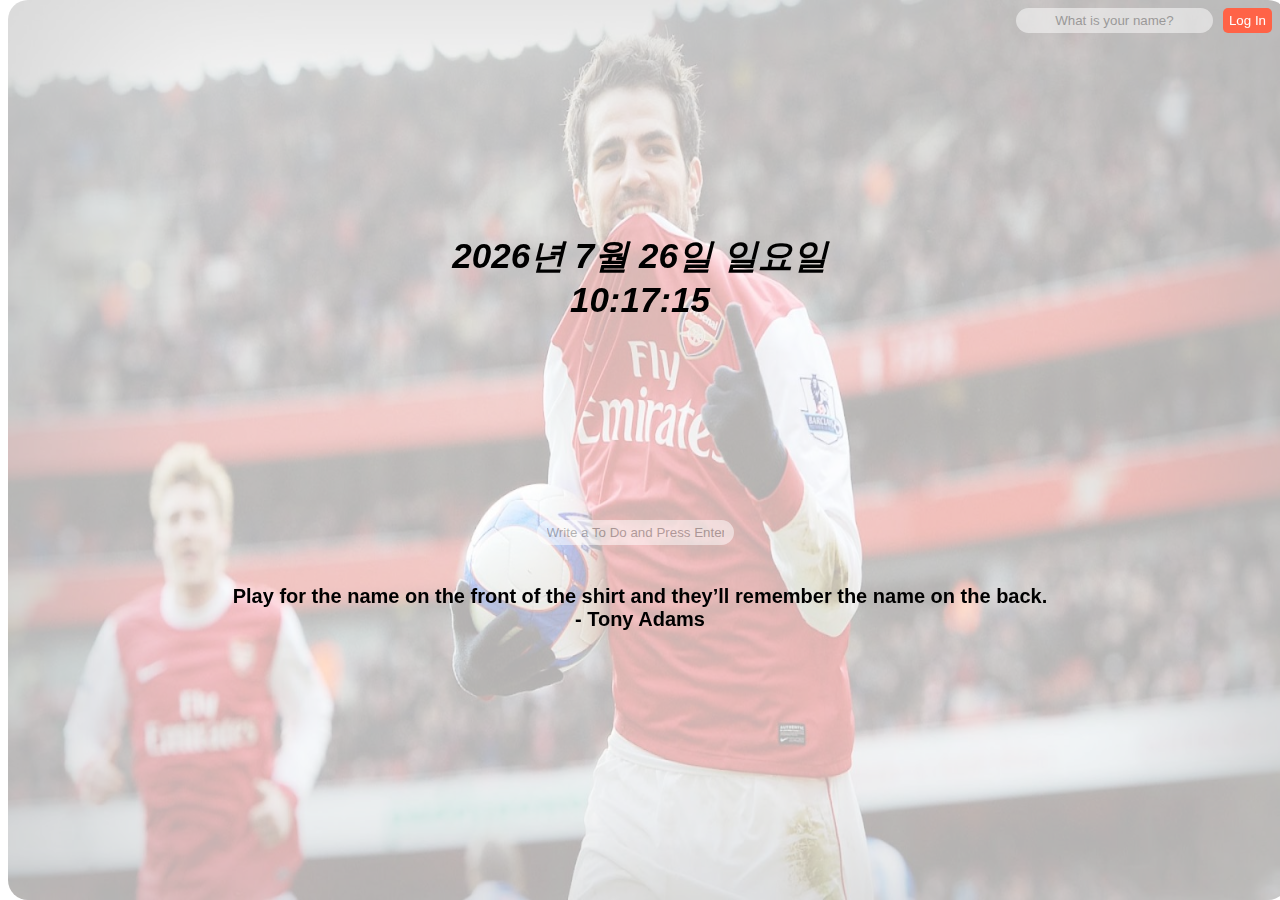
<file: index.html>
<!DOCTYPE html>
<html lang="en">
<head>
    <meta charset="UTF-8">
    <meta http-equiv="X-UA-Compatible" content="IE=edge">
    <meta name="viewport" content="width=device-width, initial-scale=1.0">
    <link rel="stylesheet" href="css/style.css">
    <title>Momentum</title>
</head>
<body>
    <form class="login-form hidden">
        <input required maxlength="15" type="text" placeholder="What is your name?" />
        <button>Log In</button>
    </form>
    <h2 id="clock">00:00:00</h2>
    <h1 id="greeting" class="hidden"></h1>
    <form id="todo-form">
        <input type="text" placeholder="Write a To Do and Press Enter" required />
    </form>
    <ul id="todo-list"></ul>
    <div id="quote">
        <span></span><br>
        <span></span>
    </div>
    <div id="weather">
        <span></span><br>
        <span></span>
    </div>
    <script src="js/greetings.js"></script>
    <script src="js/clock.js"></script>
    <script src="js/quotes.js"></script>
    <script src="js/background.js"></script>
    <script src="js/todo.js"></script>
    <script src="js/weather.js"></script>
</body>
</html>
</file>
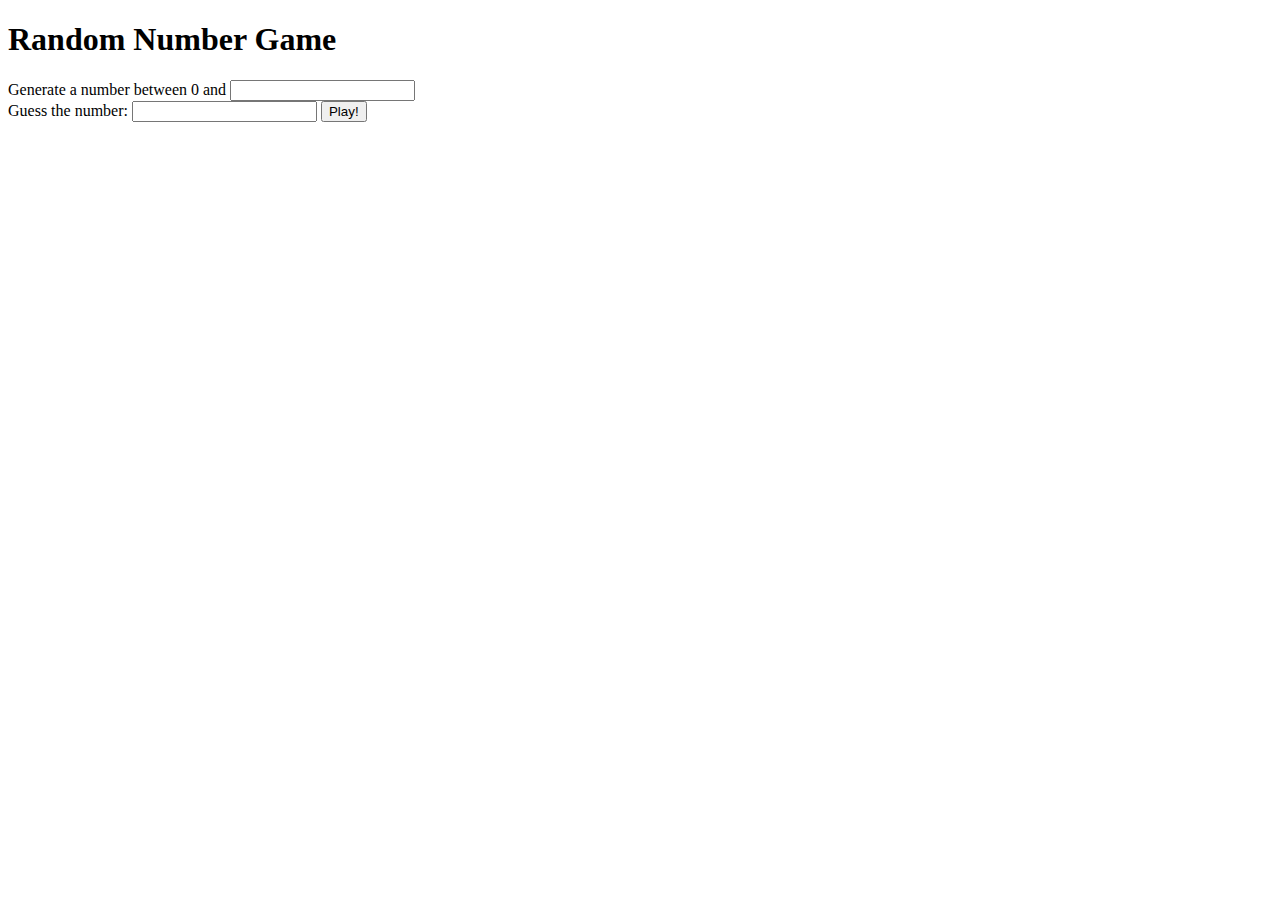
<file: js/HW/index.html>
<!DOCTYPE html>
<html>
  <head>
    <title>Vanilla Challenge</title>
    <meta charset="UTF-8" />
  </head>

  <body>
    <h1>Random Number Game</h1>
    <form class="game">
      <div>
        <label>Generate a number between 0 and</label>
        <input type="number" min="0" class="game-range" required/>
      </div>
      <div>
        <label>Guess the number:</label>
        <input type="number" min="0" class="game-number" required/>
        <input type="submit" value="Play!"/>
      </div>
    </form>
    <h2 id="result"></h2>    
    <h3 id="winorlost"></h3>
    <script src="src/index.js"></script>
  </body>
</html>
</file>
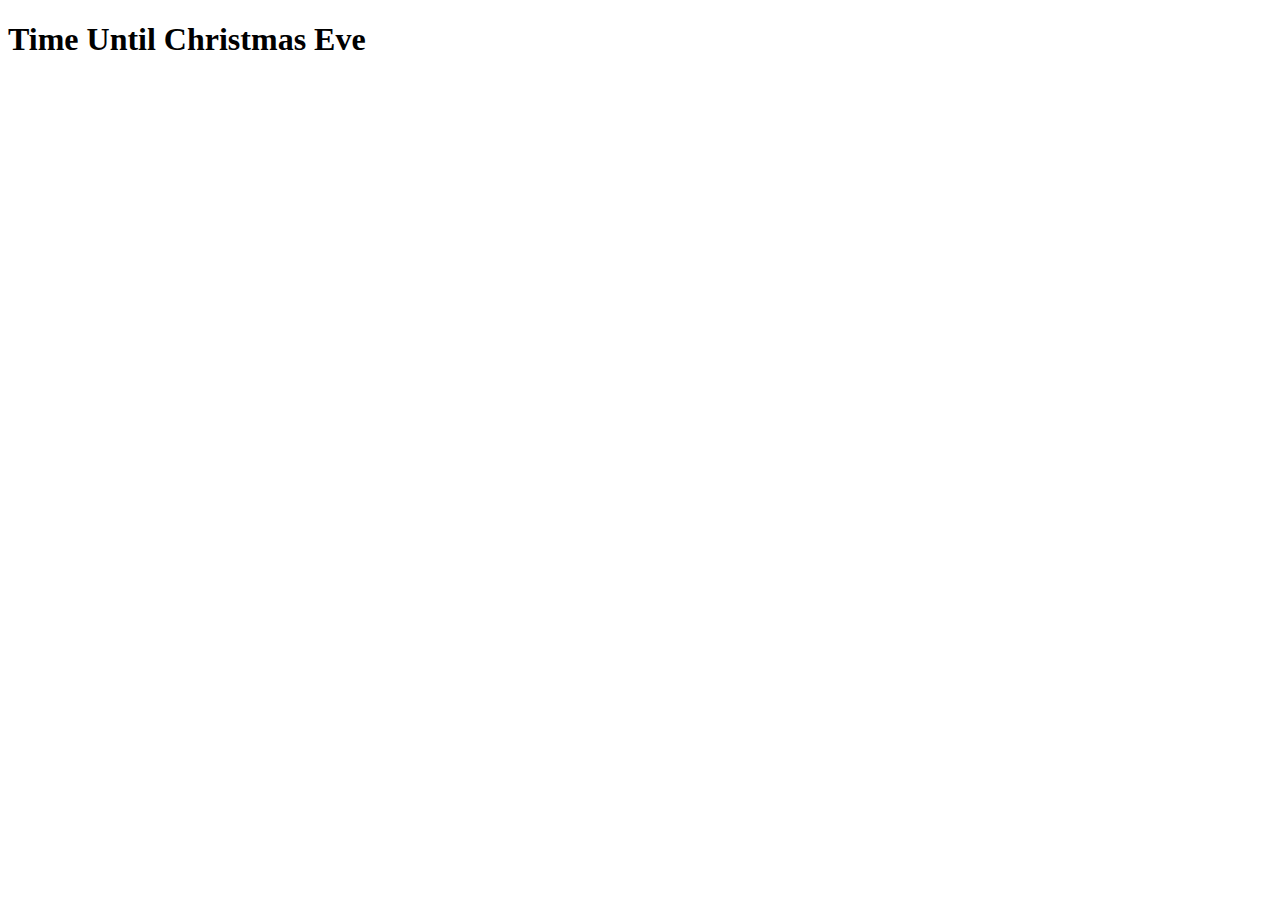
<file: js/HW1102/index.html>
<!DOCTYPE html>
<html>
  <head>
    <title>Time Until Christmas Eve<</title>
    <meta charset="UTF-8" />
  </head>
  <body>
    <h1>Time Until Christmas Eve</h1>
    <h2 class="js-clock"></h2>
    <script src="src/index.js"></script>
  </body>
</html>
</file>
<file: css/style.css>
img {
    position: fixed;
    top: 0px;
    opacity: 0.3;
    width: 100%;
    height: 100%;
    z-index: -1;
    border-radius: 20px;
}

#clock {
    margin-top: 200px;
    margin-bottom: 0px;
    text-align: center;
    font-size: 35px;    
    font-weight: 600;
    font-style: italic;
    font-family: 'Franklin Gothic Medium', 'Arial Narrow', Arial, sans-serif, Tahoma, Geneva, Verdana, sans-serif;
}

.login-form {
    display: flex;
    justify-content: right;
}

input { 
    border: 1px grey; 
    opacity: 0.5;
    padding: 5px 10px;
    border-radius: 20px;
    margin-right: 10px;
}

input::placeholder{
    text-align: center;
    font-family: Impact, Haettenschweiler, 'Arial Narrow Bold', sans-serif;
}

.login-form button {
    border: none;
    border-radius: 5px;
    color: white;
    font-weight: 200;
    background-color: tomato;
    font-family: Impact, Haettenschweiler, 'Arial Narrow Bold', sans-serif;
}

#greeting {
    font-size: 100px;
    text-align: center;
    margin-top: 20px;
    font-family: Verdana, Geneva, Tahoma, sans-serif;
}

#todo-form {
    display: flex;
    justify-content: center;
    margin-top: 200px;
}

#todo-list {
    display: flex;
    flex-direction: column;
    align-items: center;
    justify-content: center;
    margin: 20px 0px;
}

ul li button {
    border: none;
    border-radius: 10px;
    font-family: Impact, Haettenschweiler, 'Arial Narrow Bold', sans-serif;
    margin-left: 10px;
}

#quote {
    font-size: 20px;
    font-weight: 800;
    font-family: 'Gill Sans', 'Gill Sans MT', Calibri, 'Trebuchet MS', sans-serif;
    text-align: center;
}

#weather {
    position: fixed;
    bottom: 0px;
    right: 0px;
    font-size: 20px;
    font-weight: 600;
    font-style: italic;
    font-family: 'Trebuchet MS', 'Lucida Sans Unicode', 'Lucida Grande', 'Lucida Sans', Arial, sans-serif;
}
</file>
